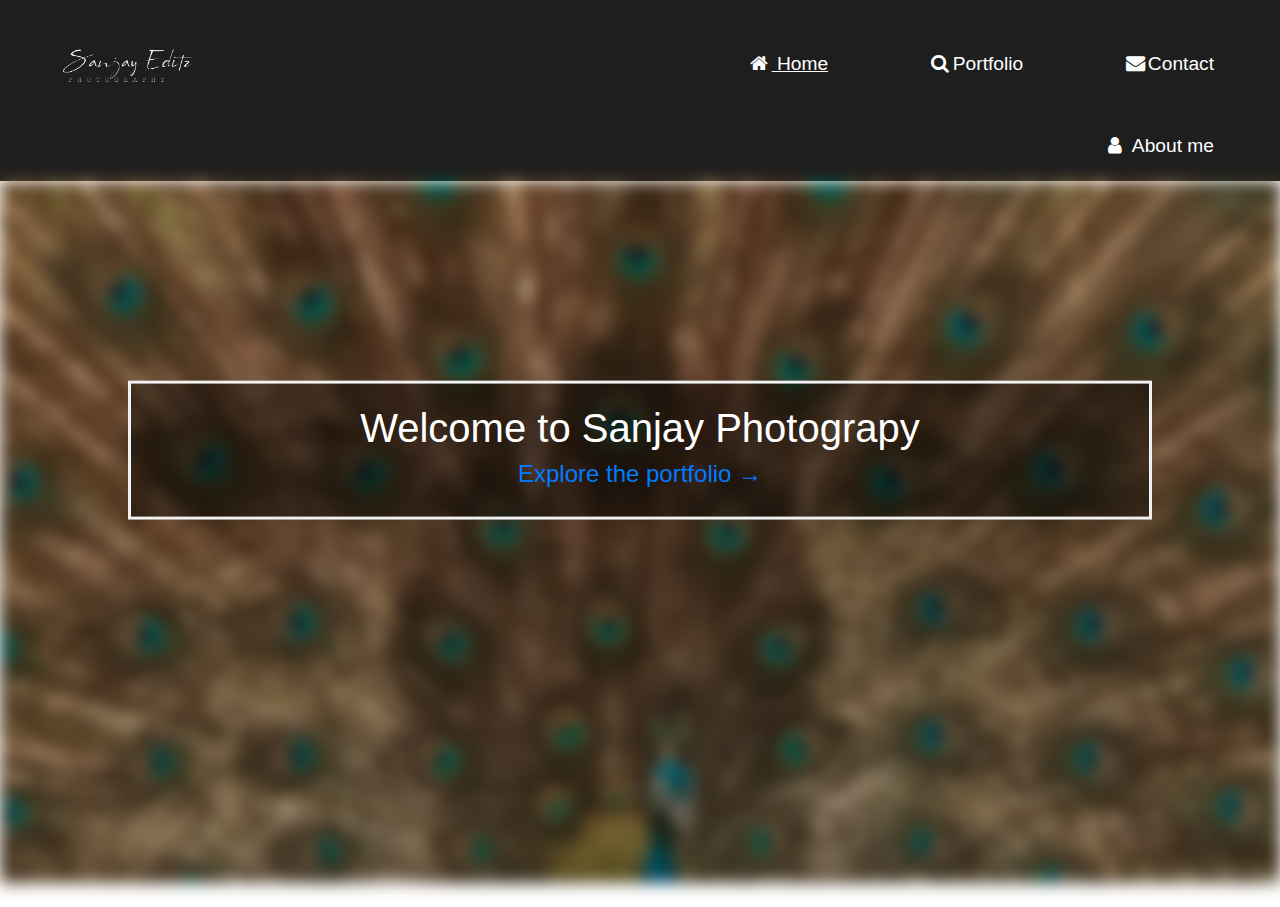
<file: index.html>
<!doctype html>
<html lang="en">
  <head>
    <title>Sanjay Photography</title>
    <!-- Required meta tags -->
    <meta charset="utf-8">
    <meta name="viewport" content="width=device-width, initial-scale=1, shrink-to-fit=no">


    <!-- style -->

    <!-- Bootstrap CSS -->
    <link rel="stylesheet" href="https://stackpath.bootstrapcdn.com/bootstrap/4.3.1/css/bootstrap.min.css" integrity="sha384-ggOyR0iXCbMQv3Xipma34MD+dH/1fQ784/j6cY/iJTQUOhcWr7x9JvoRxT2MZw1T" crossorigin="anonymous">
  

    <link rel="stylesheet" href="css/index.css">
  
  </head>

  <body>

    <!-- Load an icon library -->
<link rel="stylesheet" href="https://cdnjs.cloudflare.com/ajax/libs/font-awesome/4.7.0/css/font-awesome.min.css">


<div>
<div class="navbar d-flex justify-content-end">
  <div class="d-flex justify-content-start">
    <img src="images/sanjay.png" alt="" style="width: 30%;"> 
  </div>

  <a class="active" href="index.html"><i class="fa fa-fw fa-home"></i> Home</a>
  <a  href="html/portfolio.html"><i class="fa fa-fw fa-search"></i>Portfolio</a>
  <a  href="html/contact.html"><i class="fa fa-fw fa-envelope"></i>Contact</a>
  <a  href="html/aboutme.html"><i class="fa fa-fw fa-user"></i> About me</a>



</div>

</div>

<div class="bg-image"></div>

<div class="bg-text">
  <h1>Welcome to Sanjay Photograpy</h1>
  <a href="html/portfolio.html"> <h4>Explore the portfolio →</h4>
  </a>
</div>



















<br>


      
    <!-- Optional JavaScript -->
    <!-- jQuery first, then Popper.js, then Bootstrap JS -->
    <script src="https://code.jquery.com/jquery-3.3.1.slim.min.js" integrity="sha384-q8i/X+965DzO0rT7abK41JStQIAqVgRVzpbzo5smXKp4YfRvH+8abtTE1Pi6jizo" crossorigin="anonymous"></script>
    <script src="https://cdnjs.cloudflare.com/ajax/libs/popper.js/1.14.7/umd/popper.min.js" integrity="sha384-UO2eT0CpHqdSJQ6hJty5KVphtPhzWj9WO1clHTMGa3JDZwrnQq4sF86dIHNDz0W1" crossorigin="anonymous"></script>
    <script src="https://stackpath.bootstrapcdn.com/bootstrap/4.3.1/js/bootstrap.min.js" integrity="sha384-JjSmVgyd0p3pXB1rRibZUAYoIIy6OrQ6VrjIEaFf/nJGzIxFDsf4x0xIM+B07jRM" crossorigin="anonymous"></script>
  </body>
</html>
</file>
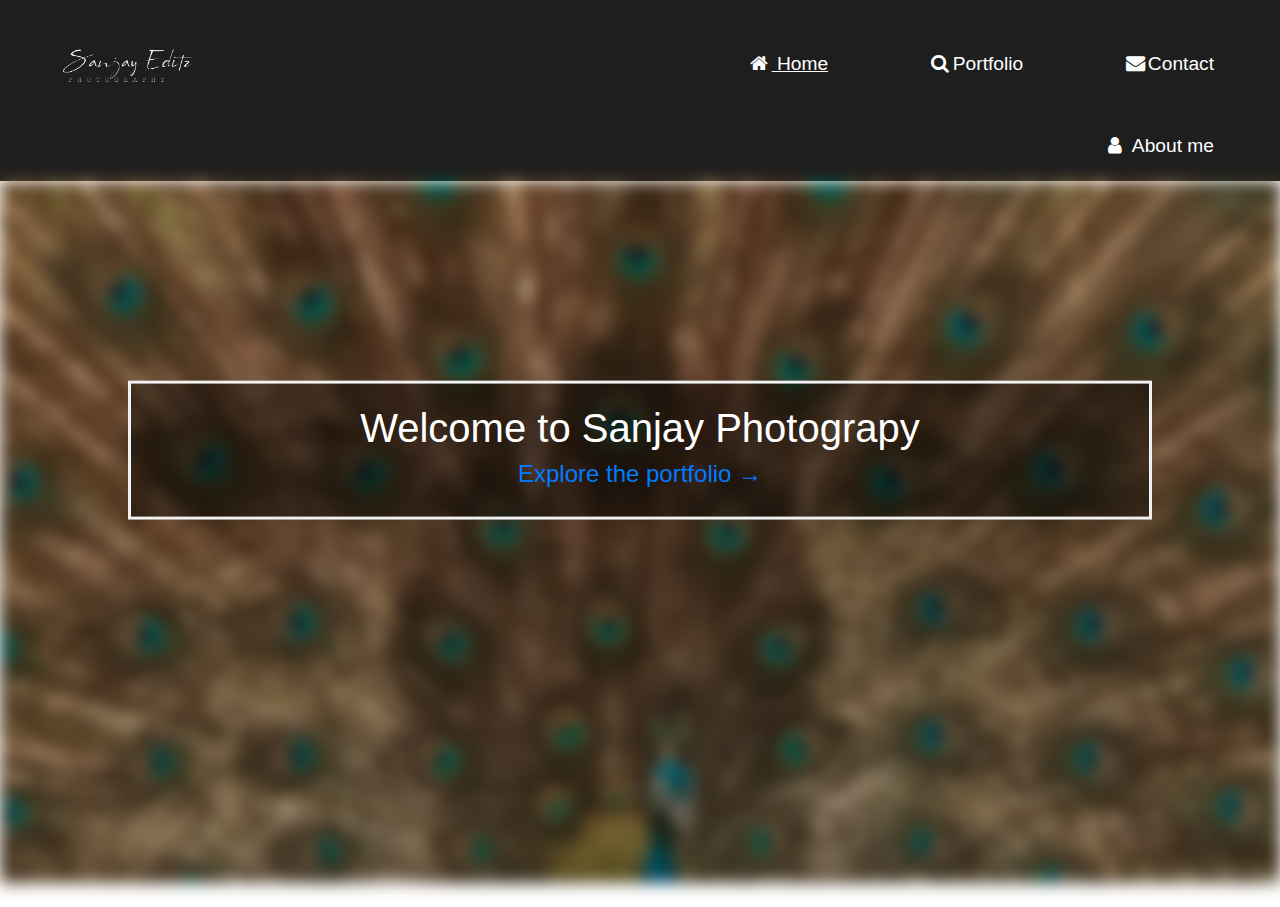
<file: html/index.html>
<!doctype html>
<html lang="en">
  <head>
    <title>Sanjay Photography</title>
    <!-- Required meta tags -->
    <meta charset="utf-8">
    <meta name="viewport" content="width=device-width, initial-scale=1, shrink-to-fit=no">


    <!-- style -->

    <!-- Bootstrap CSS -->
    <link rel="stylesheet" href="https://stackpath.bootstrapcdn.com/bootstrap/4.3.1/css/bootstrap.min.css" integrity="sha384-ggOyR0iXCbMQv3Xipma34MD+dH/1fQ784/j6cY/iJTQUOhcWr7x9JvoRxT2MZw1T" crossorigin="anonymous">
  

    <link rel="stylesheet" href="../css/index.css">
  
  </head>

  <body>

    <!-- Load an icon library -->
<link rel="stylesheet" href="https://cdnjs.cloudflare.com/ajax/libs/font-awesome/4.7.0/css/font-awesome.min.css">


<div>
<div class="navbar d-flex justify-content-end">
  <div class="d-flex justify-content-start">
    <img src="../images/sanjay.png" alt="" style="width: 30%;"> 
  </div>

  <a class="active" href="#"><i class="fa fa-fw fa-home"></i> Home</a>
  <a  href="../html/portfolio.html"><i class="fa fa-fw fa-search"></i>Portfolio</a>
  <a  href="../html/contact.html"><i class="fa fa-fw fa-envelope"></i>Contact</a>
  <a  href="../html/aboutme.html"><i class="fa fa-fw fa-user"></i> About me</a>



</div>

</div>

<div class="bg-image"></div>

<div class="bg-text">
  <h1>Welcome to Sanjay Photograpy</h1>
  <a href="../html/index.html"> <h4>Explore the portfolio →</h4>
  </a>
</div>



















<br>


      
    <!-- Optional JavaScript -->
    <!-- jQuery first, then Popper.js, then Bootstrap JS -->
    <script src="https://code.jquery.com/jquery-3.3.1.slim.min.js" integrity="sha384-q8i/X+965DzO0rT7abK41JStQIAqVgRVzpbzo5smXKp4YfRvH+8abtTE1Pi6jizo" crossorigin="anonymous"></script>
    <script src="https://cdnjs.cloudflare.com/ajax/libs/popper.js/1.14.7/umd/popper.min.js" integrity="sha384-UO2eT0CpHqdSJQ6hJty5KVphtPhzWj9WO1clHTMGa3JDZwrnQq4sF86dIHNDz0W1" crossorigin="anonymous"></script>
    <script src="https://stackpath.bootstrapcdn.com/bootstrap/4.3.1/js/bootstrap.min.js" integrity="sha384-JjSmVgyd0p3pXB1rRibZUAYoIIy6OrQ6VrjIEaFf/nJGzIxFDsf4x0xIM+B07jRM" crossorigin="anonymous"></script>
  </body>
</html>
</file>
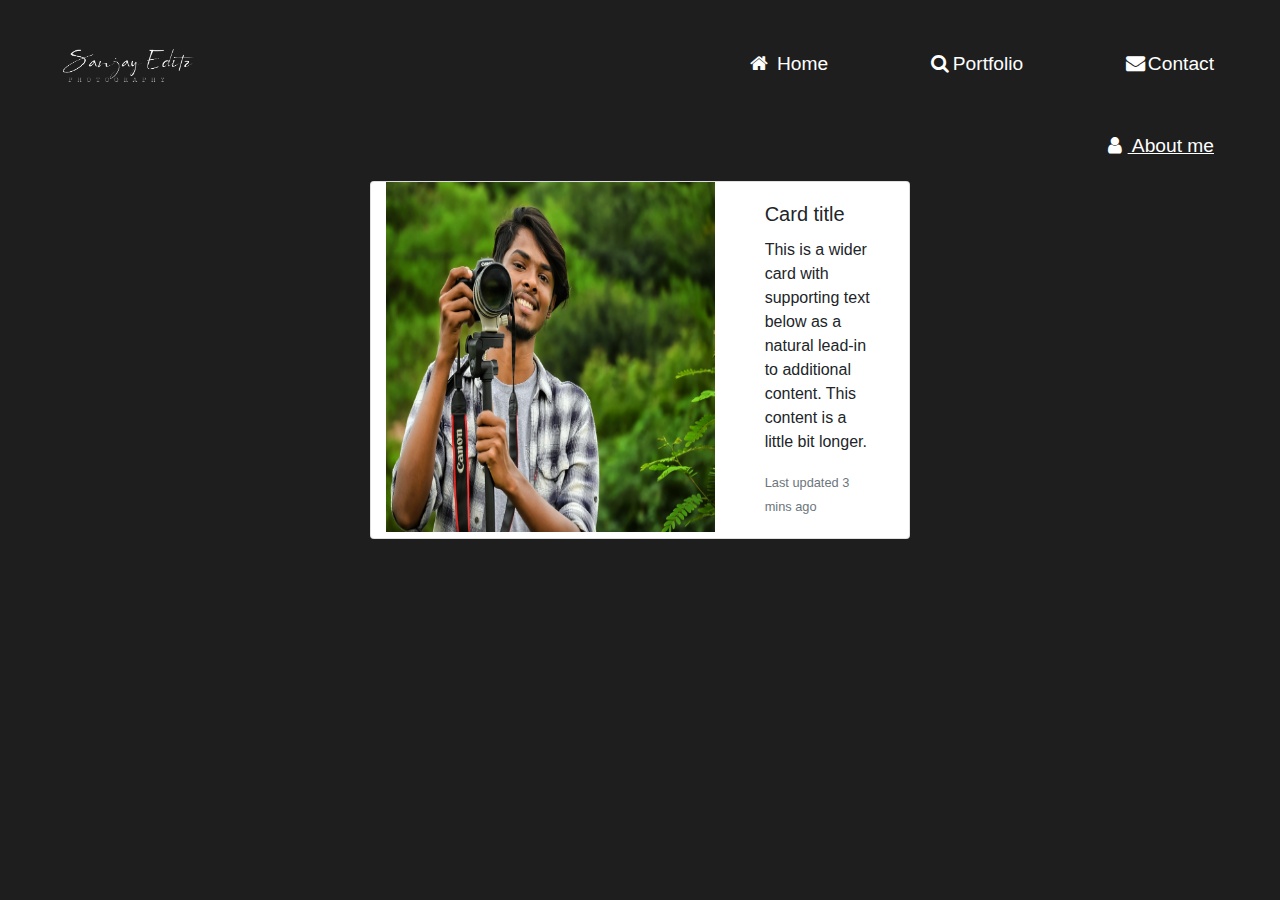
<file: html/aboutme.html>
<!doctype html>
<html lang="en">
  <head>
    <title>Sanjay Photography</title>
    <!-- Required meta tags -->
    <meta charset="utf-8">
    <meta name="viewport" content="width=device-width, initial-scale=1, shrink-to-fit=no">

    <!-- Bootstrap CSS -->
    <link rel="stylesheet" href="https://stackpath.bootstrapcdn.com/bootstrap/4.3.1/css/bootstrap.min.css" integrity="sha384-ggOyR0iXCbMQv3Xipma34MD+dH/1fQ784/j6cY/iJTQUOhcWr7x9JvoRxT2MZw1T" crossorigin="anonymous">
  
    <link rel="stylesheet" href="../css/aboutme.css">
  
  </head>
  <body style="background-color: #1E1E1E;">
    
      <!-- Load an icon library -->
      <link rel="stylesheet" href="https://cdnjs.cloudflare.com/ajax/libs/font-awesome/4.7.0/css/font-awesome.min.css">

    <div class="navbar d-flex justify-content-end">
      <div class="d-flex justify-content-start">
        <img src="../images/sanjay.png" alt="" style="width: 30%;"> 
      </div>
      <a  href="index.html"><i class="fa fa-fw fa-home"></i> Home</a>
      <a  href="portfolio.html"><i class="fa fa-fw fa-search"></i>Portfolio</a>
      <a  href="contact.html"><i class="fa fa-fw fa-envelope"></i>Contact</a>
      <a  class="active" href="aboutme.html"><i class="fa fa-fw fa-user"></i> About me</a>
    </div>



    <div class="card mb-3 container" style="max-width: 540px;">
      <div class="row g-0">
        <div class="col-md-8">
          <img src="../images/sanjay.jpg" class="img-fluid rounded-start" alt="..." style="width:fit-content ; height:350px" >
        </div>
        <br>
        <div class="col-md-4">
          <div class="card-body">
            <h5 class="card-title">Card title</h5>
            <p class="card-text">This is a wider card with supporting text below as a natural lead-in to additional content. This content is a little bit longer.</p>
            <p class="card-text"><small class="text-muted">Last updated 3 mins ago</small></p>
          </div>
        </div>
      </div>
    </div>
    



















    <!-- Optional JavaScript -->
    <!-- jQuery first, then Popper.js, then Bootstrap JS -->
    <script src="https://code.jquery.com/jquery-3.3.1.slim.min.js" integrity="sha384-q8i/X+965DzO0rT7abK41JStQIAqVgRVzpbzo5smXKp4YfRvH+8abtTE1Pi6jizo" crossorigin="anonymous"></script>
    <script src="https://cdnjs.cloudflare.com/ajax/libs/popper.js/1.14.7/umd/popper.min.js" integrity="sha384-UO2eT0CpHqdSJQ6hJty5KVphtPhzWj9WO1clHTMGa3JDZwrnQq4sF86dIHNDz0W1" crossorigin="anonymous"></script>
    <script src="https://stackpath.bootstrapcdn.com/bootstrap/4.3.1/js/bootstrap.min.js" integrity="sha384-JjSmVgyd0p3pXB1rRibZUAYoIIy6OrQ6VrjIEaFf/nJGzIxFDsf4x0xIM+B07jRM" crossorigin="anonymous"></script>
  </body>
</html>
</file>
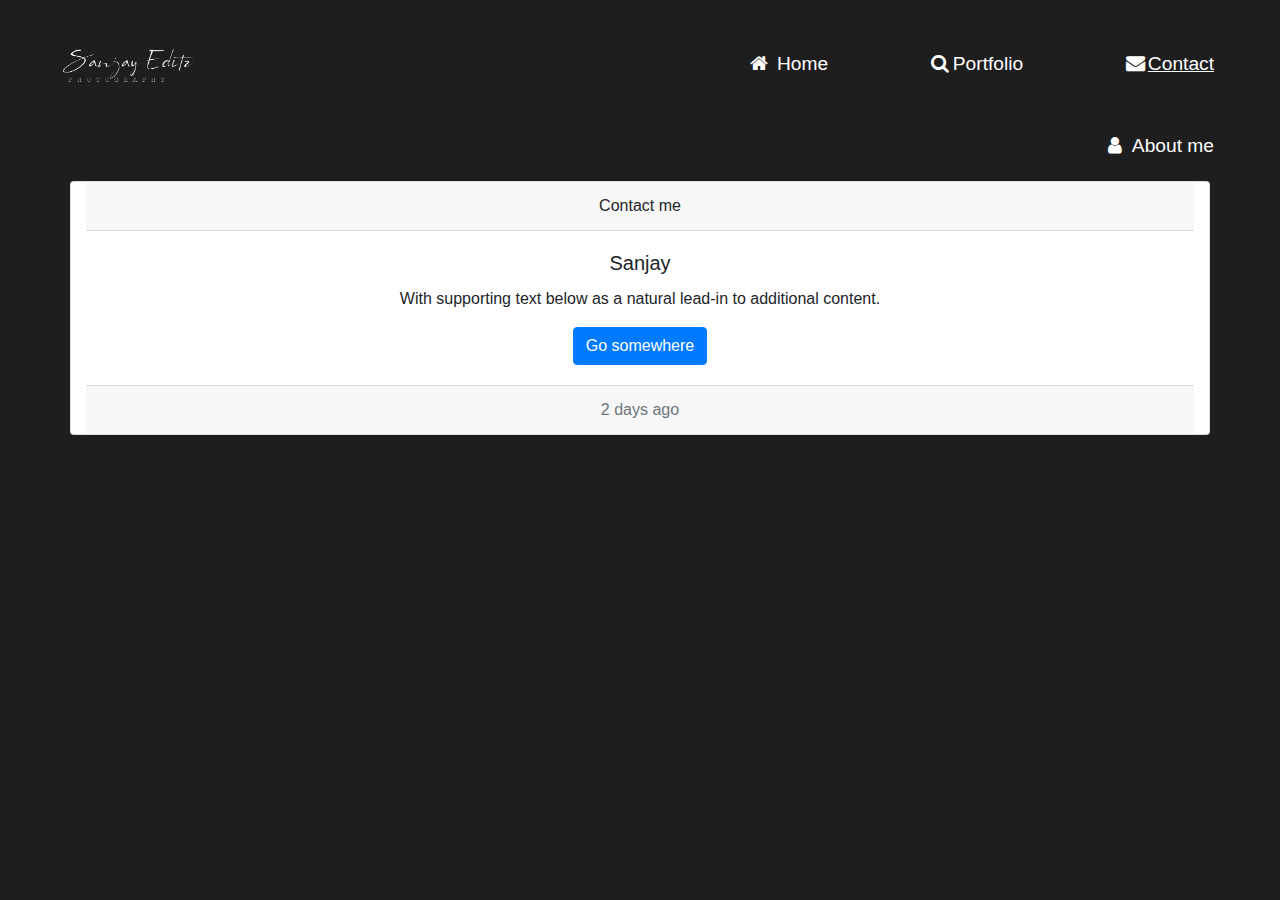
<file: html/contact.html>
<!doctype html>
<html lang="en">
  <head>
    <title>Sanjay Photography</title>
    <!-- Required meta tags -->
    <meta charset="utf-8">
    <meta name="viewport" content="width=device-width, initial-scale=1, shrink-to-fit=no">

    <!-- Bootstrap CSS -->
    <link rel="stylesheet" href="https://stackpath.bootstrapcdn.com/bootstrap/4.3.1/css/bootstrap.min.css" integrity="sha384-ggOyR0iXCbMQv3Xipma34MD+dH/1fQ784/j6cY/iJTQUOhcWr7x9JvoRxT2MZw1T" crossorigin="anonymous">
  
    <link rel="stylesheet" href="../css/contact.css">
  
  </head>
  <body style="background-color: #1E1E1E;">

      <!-- Load an icon library -->
      <link rel="stylesheet" href="https://cdnjs.cloudflare.com/ajax/libs/font-awesome/4.7.0/css/font-awesome.min.css">

    <div class="navbar d-flex justify-content-end">
      <div class="d-flex justify-content-start">
        <img src="../images/sanjay.png" alt="" style="width: 30%;"> 
      </div>
      <a  href="index.html"><i class="fa fa-fw fa-home"></i> Home</a>
      <a  href="portfolio.html"><i class="fa fa-fw fa-search"></i>Portfolio</a>
      <a class="active" href="contact.html"><i class="fa fa-fw fa-envelope"></i>Contact</a>
      <a  href="aboutme.html"><i class="fa fa-fw fa-user"></i> About me</a>
    </div>





      
    <div class="card text-center container">
      <div class="card-header">
        Contact me
      </div>
      <div class="card-body">
        <h5 class="card-title">Sanjay</h5>
        <p class="card-text">With supporting text below as a natural lead-in to additional content.</p>
        <a href="#" class="btn btn-primary">Go somewhere</a>
      </div>
      <div class="card-footer text-muted">
        2 days ago
      </div>
    </div>








      
    <!-- Optional JavaScript -->
    <!-- jQuery first, then Popper.js, then Bootstrap JS -->
    <script src="https://code.jquery.com/jquery-3.3.1.slim.min.js" integrity="sha384-q8i/X+965DzO0rT7abK41JStQIAqVgRVzpbzo5smXKp4YfRvH+8abtTE1Pi6jizo" crossorigin="anonymous"></script>
    <script src="https://cdnjs.cloudflare.com/ajax/libs/popper.js/1.14.7/umd/popper.min.js" integrity="sha384-UO2eT0CpHqdSJQ6hJty5KVphtPhzWj9WO1clHTMGa3JDZwrnQq4sF86dIHNDz0W1" crossorigin="anonymous"></script>
    <script src="https://stackpath.bootstrapcdn.com/bootstrap/4.3.1/js/bootstrap.min.js" integrity="sha384-JjSmVgyd0p3pXB1rRibZUAYoIIy6OrQ6VrjIEaFf/nJGzIxFDsf4x0xIM+B07jRM" crossorigin="anonymous"></script>
  </body>
</html>
</file>
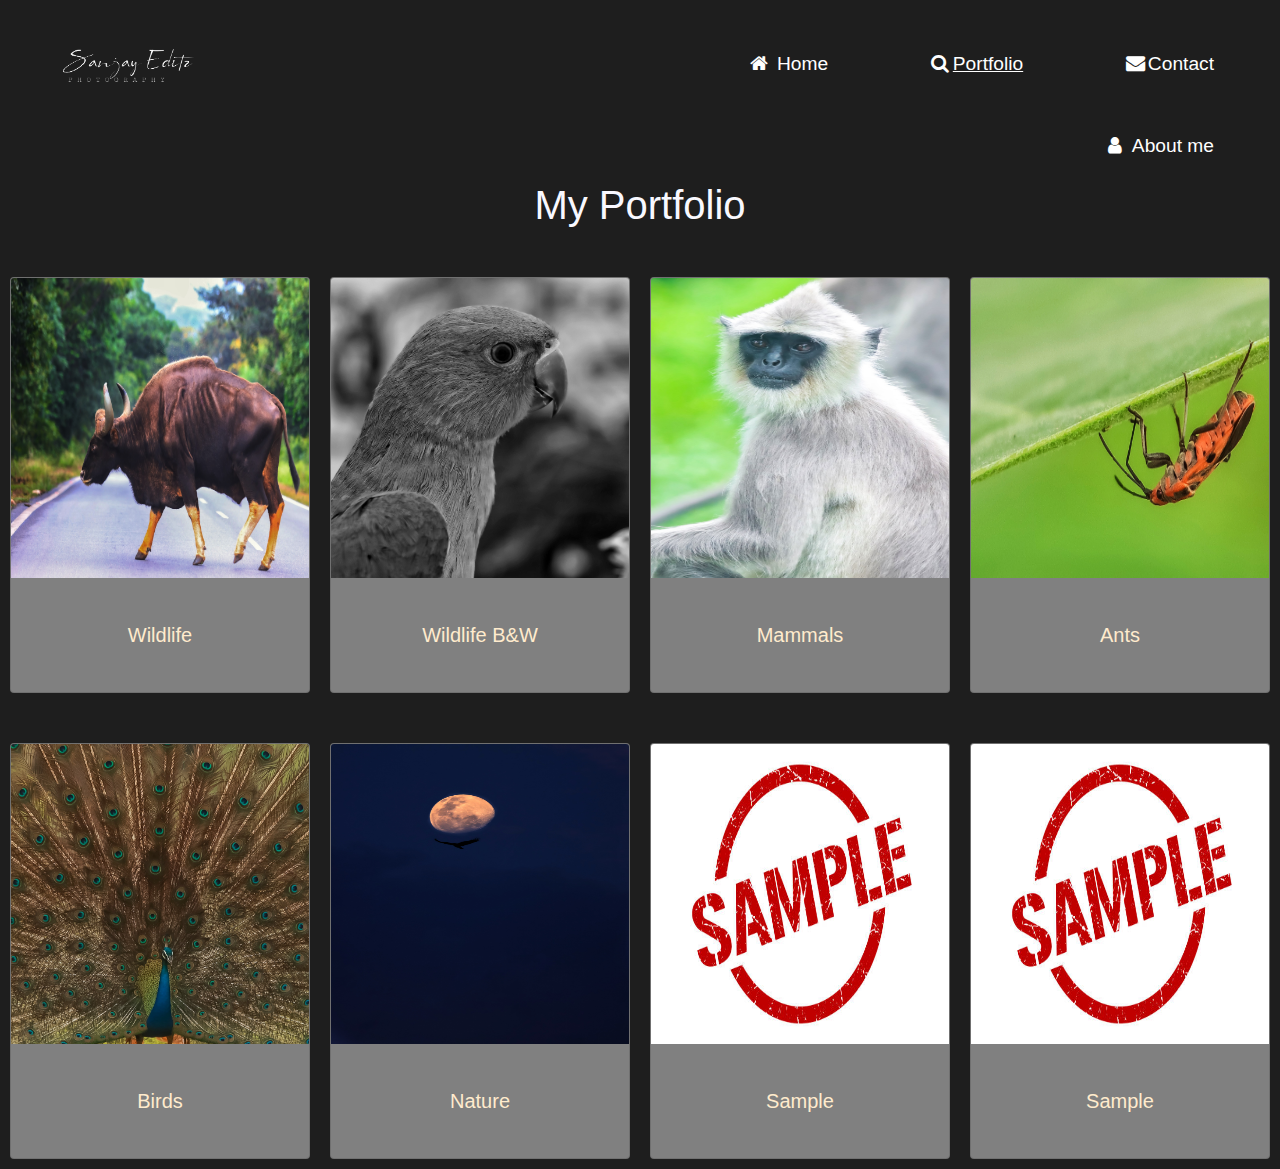
<file: html/portfolio.html>
<!doctype html>
<html lang="en">
  <head>
    <title>Sanjay Photography</title>
    <!-- Required meta tags -->
    <meta charset="utf-8">
    <meta name="viewport" content="width=device-width, initial-scale=1, shrink-to-fit=no">

    <!-- Bootstrap CSS -->
    <link rel="stylesheet" href="https://stackpath.bootstrapcdn.com/bootstrap/4.3.1/css/bootstrap.min.css" integrity="sha384-ggOyR0iXCbMQv3Xipma34MD+dH/1fQ784/j6cY/iJTQUOhcWr7x9JvoRxT2MZw1T" crossorigin="anonymous">
 
    <link rel="stylesheet" href="../css/portfolio.css">
  </head>
  <body style="background-color: #1E1E1E;">


      <!-- Load an icon library -->
      <link rel="stylesheet" href="https://cdnjs.cloudflare.com/ajax/libs/font-awesome/4.7.0/css/font-awesome.min.css">

    <div class="navbar d-flex justify-content-end">
      <div class="d-flex justify-content-start">
        <img src="../images/sanjay.png" alt="" style="width: 30%;"> 
      </div>
      <a  href="index.html"><i class="fa fa-fw fa-home"></i> Home</a>
      <a class="active" href="portfolio.html"><i class="fa fa-fw fa-search"></i>Portfolio</a>
      <a  href="contact.html"><i class="fa fa-fw fa-envelope"></i>Contact</a>
      <a  href="aboutme.html"><i class="fa fa-fw fa-user"></i> About me</a>



      
     
    </div>





<h1 style="text-align: center; color: ghostwhite;">My Portfolio</h1>




    <div class="d-flex justify-content-center" style="padding: 30px;">
             
      <a href="../html/HtmlFile/wildlife.html">
      <div class="row row-cols-1 row-cols-md-2 g-4">
        <div class="col">
          <div class="card ar" >
            <img src="../images/wildlife/20210108161407_IMG_0283-01.jpeg" class="card-img-top" alt="..." width="200px" height="300px">
            <div class="card-body">
              <h5 class="card-title" style="text-align: center; ; padding: 20px; margin: 5px;">Wildlife</h5>
            </div>
          </div>
        </div>
      </div>
      </a>
    

      <a href="../html/HtmlFile/Wildlife B&W.html">
        <div class="row row-cols-1 row-cols-md-2 g-4">
          <div class="col">
            <div class="card ar" >
              <img src="../images/Blackandwhite/IMG_1730 (1)-01.jpeg" class="card-img-top" alt="..." height="300px">
              <div class="card-body">
                <h5 class="card-title" style="text-align: center; ; padding: 20px; margin: 5px;">Wildlife B&W</h5>
              </div>
            </div>
          </div>
        </div>
        </a>

        <a href="../html/HtmlFile/Europe Mammals.html">
          <div class="row row-cols-1 row-cols-md-2 g-4">
            <div class="col">
              <div class="card ar" >
                <img src="../images/mammals/IMG_7524-01.jpeg" class="card-img-top" alt="..."  height="300px">
                <div class="card-body">
                  <h5 class="card-title" style="text-align: center; ; padding: 20px; margin: 5px;">Mammals</h5>
                </div>
              </div>
            </div>
          </div>
          </a>

          <a href="../html/HtmlFile/Ants.html">
            <div class="row row-cols-1 row-cols-md-2 g-4">
              <div class="col">
                <div class="card ar" >
                  <img src="../images/ants/20210511162115_IMG_1552-01.jpeg" class="card-img-top" alt="..." height="300px">
                  <div class="card-body">
                    <h5 class="card-title" style="text-align: center; ; padding: 20px; margin: 5px;">Ants</h5>
                  </div>
                </div>
              </div>
            </div>
            </a>

    </div>




    <div class="d-flex justify-content-center">
             
      <a href="../html/HtmlFile/Birds.html">
      <div class="row row-cols-1 row-cols-md-2 g-4">
        <div class="col">
          <div class="card ar" >
            <img src="../images/birds/IMG_7385-01.jpeg" class="card-img-top" alt="..." width="200px" height="300px">
            <div class="card-body">
              <h5 class="card-title" style="text-align: center; ; padding: 20px; margin: 5px;">Birds</h5>
            </div>
          </div>
        </div>
      </div>
      </a>
    

      <a href="../html/HtmlFile/nature.html">
        <div class="row row-cols-1 row-cols-md-2 g-4">
          <div class="col">
            <div class="card ar" >
              <img src="../images/nature/20210325183022_IMG_1437-01.jpeg" class="card-img-top" alt="..." height="300px">
              <div class="card-body">
                <h5 class="card-title" style="text-align: center; ; padding: 20px; margin: 5px;">Nature</h5>
              </div>
            </div>
          </div>
        </div>
        </a>

        <a href="#">
          <div class="row row-cols-1 row-cols-md-2 g-4">
            <div class="col">
              <div class="card ar" >
                <img src="../images/sample.jpg" class="card-img-top" alt="..."  height="300px">
                <div class="card-body">
                  <h5 class="card-title" style="text-align: center; ; padding: 20px; margin: 5px;">Sample</h5>
                </div>
              </div>
            </div>
          </div>
          </a>

          <a href="#">
            <div class="row row-cols-1 row-cols-md-2 g-4">
              <div class="col">
                <div class="card ar" >
                  <img src="../images/sample.jpg" class="card-img-top" alt="..." height="300px">
                  <div class="card-body">
                    <h5 class="card-title" style="text-align: center; ; padding: 20px; margin: 5px;">Sample</h5>
                  </div>
                </div>
              </div>
            </div>
            </a>

    </div>

  

    
 












    <!-- Optional JavaScript -->
    <!-- jQuery first, then Popper.js, then Bootstrap JS -->
    <script src="https://code.jquery.com/jquery-3.3.1.slim.min.js" integrity="sha384-q8i/X+965DzO0rT7abK41JStQIAqVgRVzpbzo5smXKp4YfRvH+8abtTE1Pi6jizo" crossorigin="anonymous"></script>
    <script src="https://cdnjs.cloudflare.com/ajax/libs/popper.js/1.14.7/umd/popper.min.js" integrity="sha384-UO2eT0CpHqdSJQ6hJty5KVphtPhzWj9WO1clHTMGa3JDZwrnQq4sF86dIHNDz0W1" crossorigin="anonymous"></script>
    <script src="https://stackpath.bootstrapcdn.com/bootstrap/4.3.1/js/bootstrap.min.js" integrity="sha384-JjSmVgyd0p3pXB1rRibZUAYoIIy6OrQ6VrjIEaFf/nJGzIxFDsf4x0xIM+B07jRM" crossorigin="anonymous"></script>
  </body>
</html>
</file>
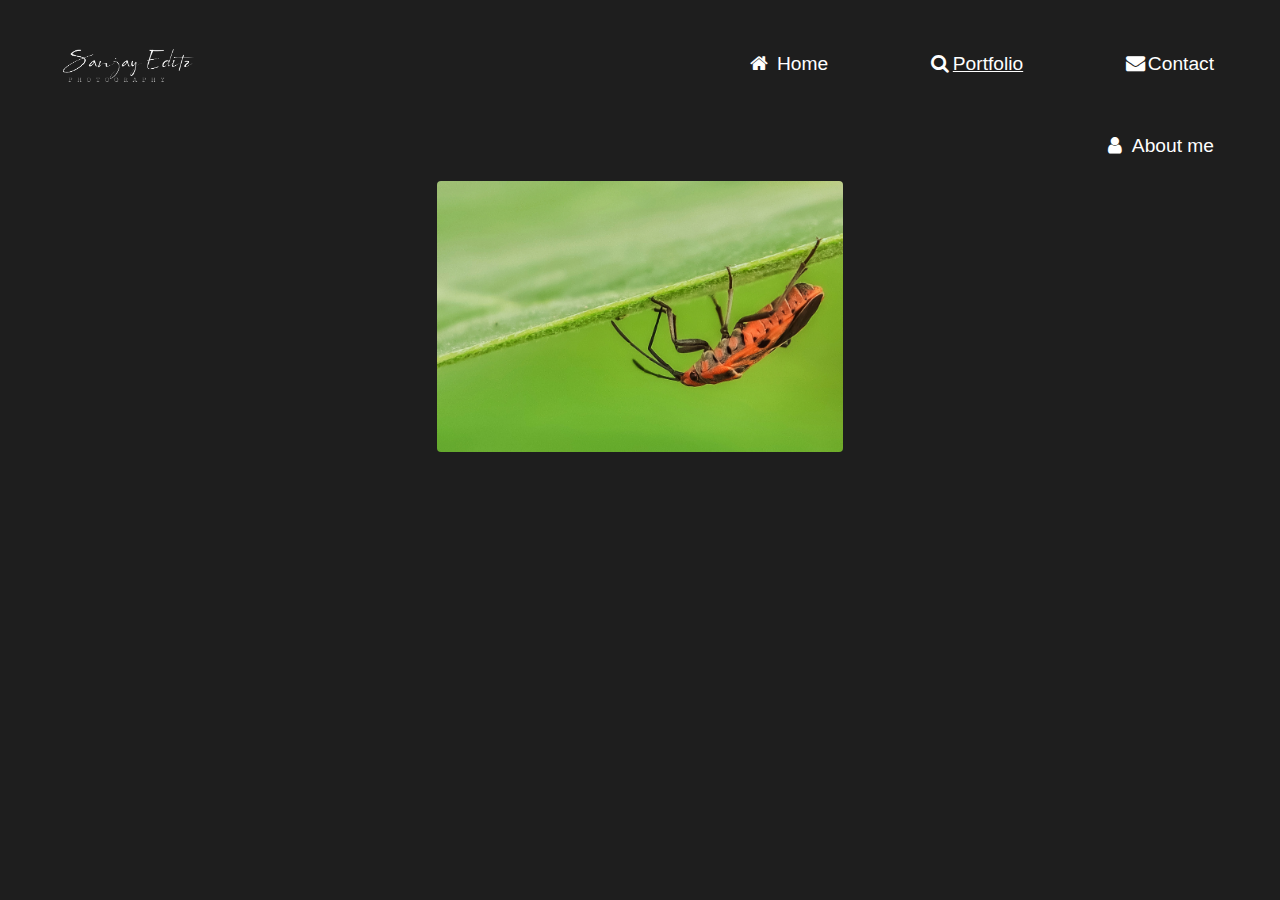
<file: html/HtmlFile/Ants.html>
<!doctype html>
<html lang="en">
  <head>
    <title>Sanjay Photography</title>
    <!-- Required meta tags -->
    <meta charset="utf-8">
    <meta name="viewport" content="width=device-width, initial-scale=1, shrink-to-fit=no">

    <!-- Bootstrap CSS -->
    <link rel="stylesheet" href="https://stackpath.bootstrapcdn.com/bootstrap/4.3.1/css/bootstrap.min.css" integrity="sha384-ggOyR0iXCbMQv3Xipma34MD+dH/1fQ784/j6cY/iJTQUOhcWr7x9JvoRxT2MZw1T" crossorigin="anonymous">
 
    <link rel="stylesheet" href="../../css/CSSFile/Landscape.css">
  </head>
  <body style="background-color: #1E1E1E;">


      <!-- Load an icon library -->
      <link rel="stylesheet" href="https://cdnjs.cloudflare.com/ajax/libs/font-awesome/4.7.0/css/font-awesome.min.css">

    <div class="navbar d-flex justify-content-end">
      <div class="d-flex justify-content-start">
        <img src="../../images/sanjay.png" alt="" style="width: 30%;"> 
      </div>
      <a  href="../index.html"><i class="fa fa-fw fa-home"></i> Home</a>
      <a class="active" href="../portfolio.html"><i class="fa fa-fw fa-search"></i>Portfolio</a>
      <a  href="../contact.html"><i class="fa fa-fw fa-envelope"></i>Contact</a>
      <a  href="../aboutme.html"><i class="fa fa-fw fa-user"></i> About me</a>
      
     
    </div>



    <!-- Gallery -->
<div class="row d-flex justify-content-center">
  <div class="col-lg-4 col-md-12 mb-4 mb-lg-0">
    <img
      src="../../images/ants/20210511162115_IMG_1552-01.jpeg"
      class="w-100 shadow-1-strong rounded mb-4"
      alt=""
    />
   
  
  </div>


  <!-- <div class="col-lg-4 col-md-12 mb-4 mb-lg-0">
    <img
      src=""
      class="w-100 shadow-1-strong rounded mb-4"
      alt="" style="height:500px"
    />
   
  </div> -->

  
</div>
<!-- Gallery -->






















      
    <!-- Optional JavaScript -->
    <!-- jQuery first, then Popper.js, then Bootstrap JS -->
    <script src="https://code.jquery.com/jquery-3.3.1.slim.min.js" integrity="sha384-q8i/X+965DzO0rT7abK41JStQIAqVgRVzpbzo5smXKp4YfRvH+8abtTE1Pi6jizo" crossorigin="anonymous"></script>
    <script src="https://cdnjs.cloudflare.com/ajax/libs/popper.js/1.14.7/umd/popper.min.js" integrity="sha384-UO2eT0CpHqdSJQ6hJty5KVphtPhzWj9WO1clHTMGa3JDZwrnQq4sF86dIHNDz0W1" crossorigin="anonymous"></script>
    <script src="https://stackpath.bootstrapcdn.com/bootstrap/4.3.1/js/bootstrap.min.js" integrity="sha384-JjSmVgyd0p3pXB1rRibZUAYoIIy6OrQ6VrjIEaFf/nJGzIxFDsf4x0xIM+B07jRM" crossorigin="anonymous"></script>
  </body>
</html>
</file>
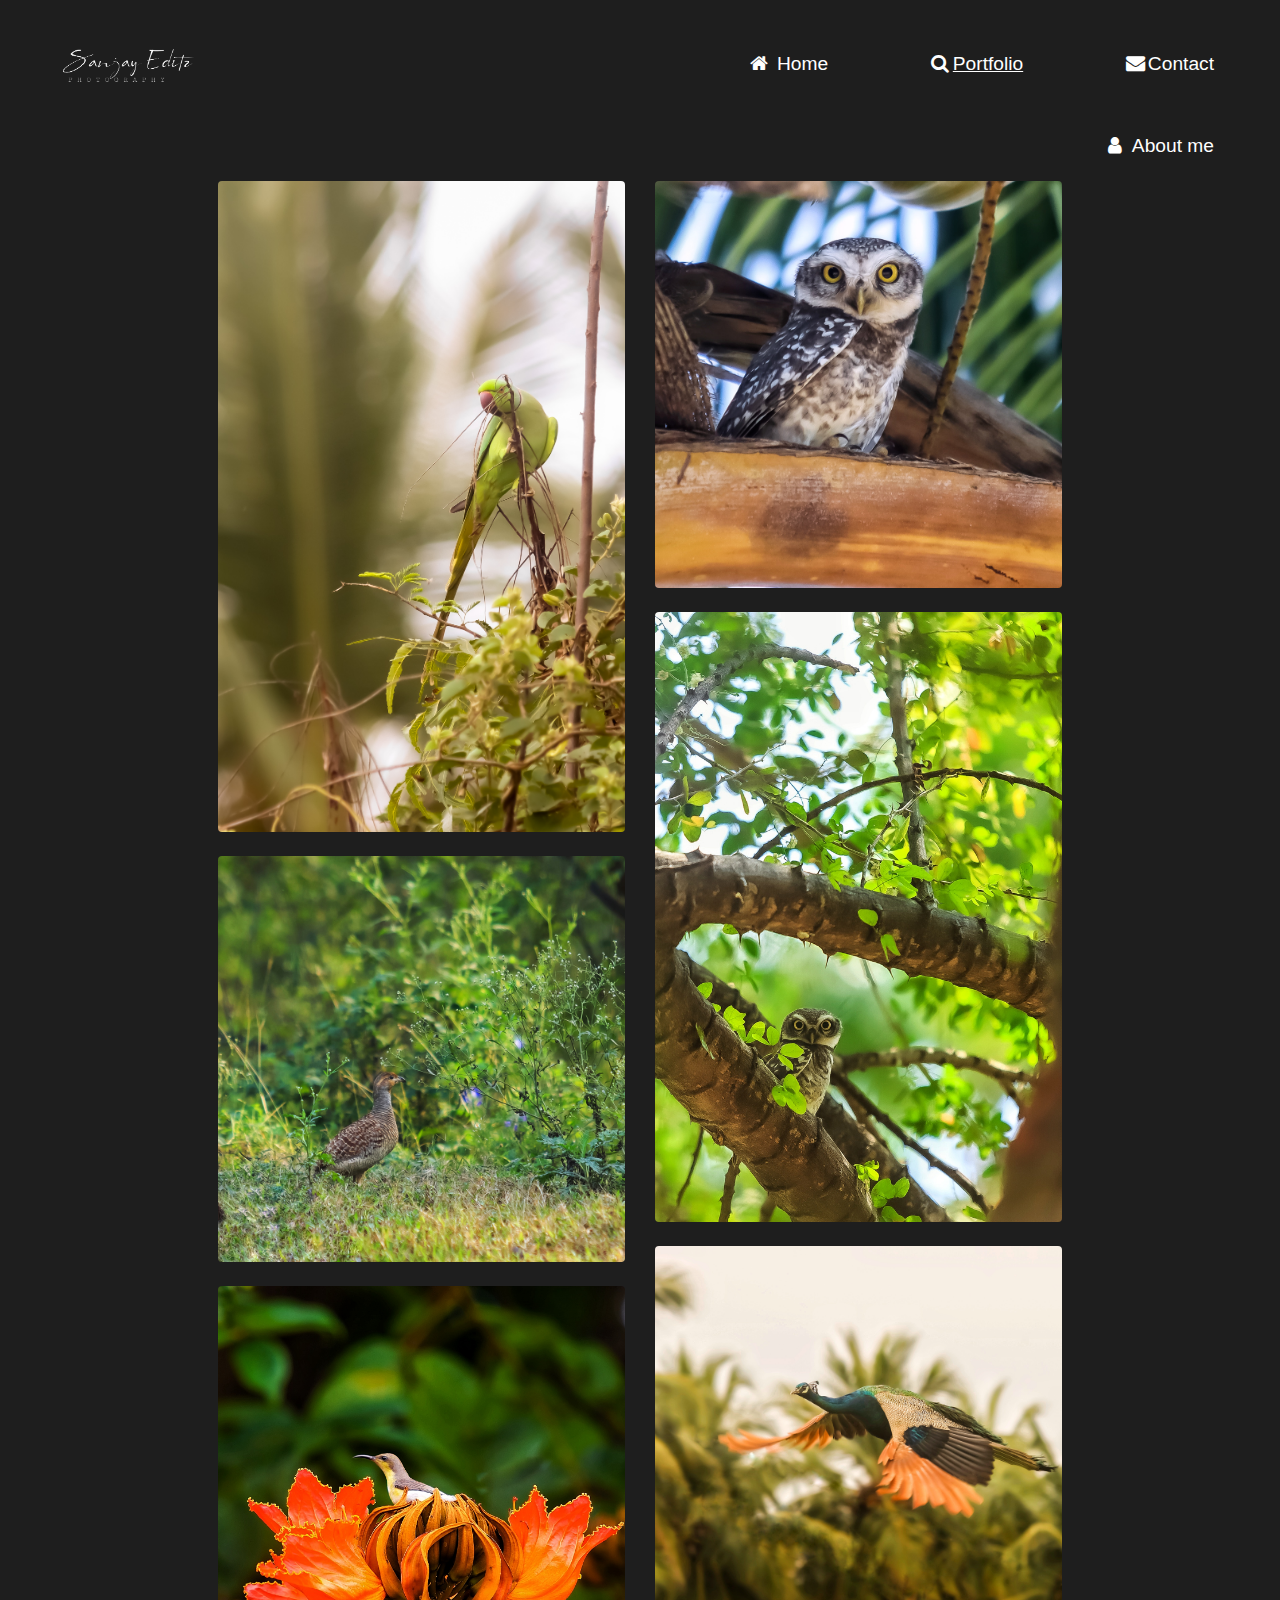
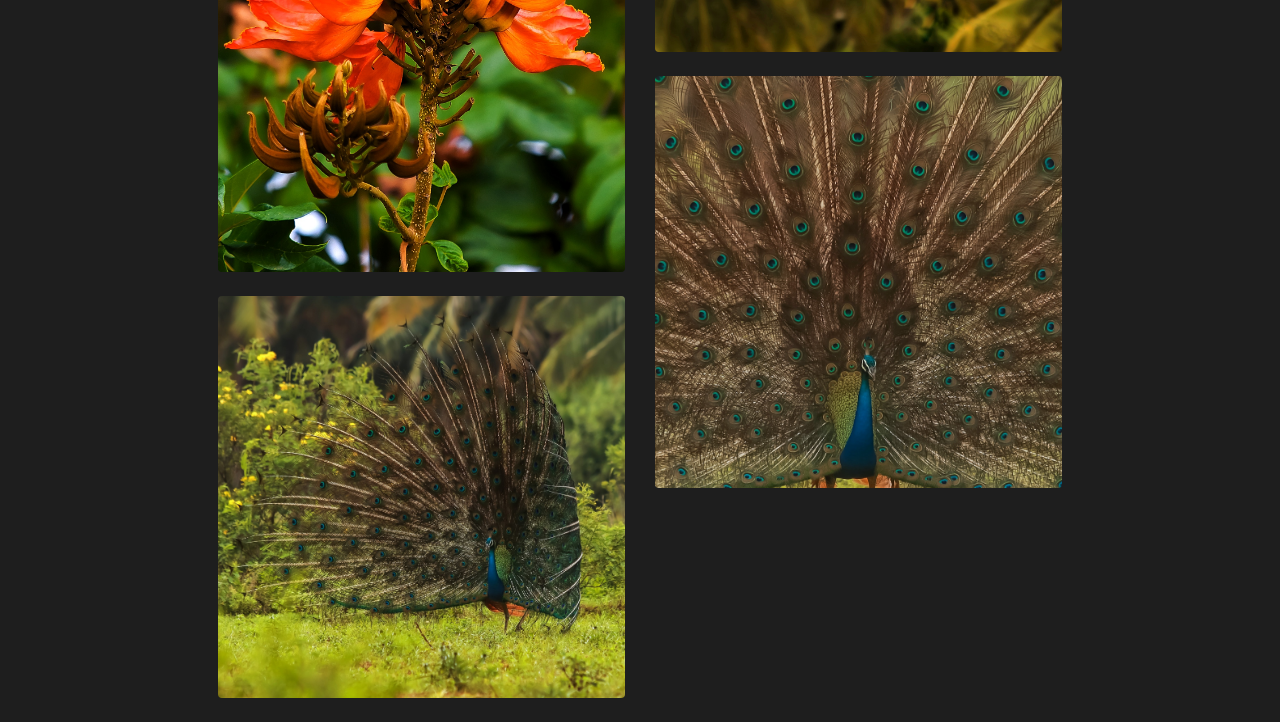
<file: html/HtmlFile/Birds.html>
<!doctype html>
<html lang="en">
  <head>
    <title>Sanjay Photography</title>
    <!-- Required meta tags -->
    <meta charset="utf-8">
    <meta name="viewport" content="width=device-width, initial-scale=1, shrink-to-fit=no">

    <!-- Bootstrap CSS -->
    <link rel="stylesheet" href="https://stackpath.bootstrapcdn.com/bootstrap/4.3.1/css/bootstrap.min.css" integrity="sha384-ggOyR0iXCbMQv3Xipma34MD+dH/1fQ784/j6cY/iJTQUOhcWr7x9JvoRxT2MZw1T" crossorigin="anonymous">
 
    <link rel="stylesheet" href="../../css/CSSFile/Landscape.css">
  </head>
  <body style="background-color: #1E1E1E;">


      <!-- Load an icon library -->
      <link rel="stylesheet" href="https://cdnjs.cloudflare.com/ajax/libs/font-awesome/4.7.0/css/font-awesome.min.css">

    <div class="navbar d-flex justify-content-end">
      <div class="d-flex justify-content-start">
        <img src="../../images/sanjay.png" alt="" style="width: 30%;"> 
      </div>
      <a  href="../index.html"><i class="fa fa-fw fa-home"></i> Home</a>
      <a class="active" href="../portfolio.html"><i class="fa fa-fw fa-search"></i>Portfolio</a>
      <a  href="../contact.html"><i class="fa fa-fw fa-envelope"></i>Contact</a>
      <a  href="../aboutme.html"><i class="fa fa-fw fa-user"></i> About me</a>
      
     
    </div>


<!-- Gallery -->
<div class="row d-flex justify-content-center">
    <div class="col-lg-4 col-md-12 mb-4 mb-lg-0">
      <img
        src="../../images/birds/20201208154821_IMG_9300.jpg"
        class="w-100 shadow-1-strong rounded mb-4"
        alt=""
      />
      <img
      src="../../images/birds/20210108165028_IMG_0295-01.jpeg"
      class="w-100 shadow-1-strong rounded mb-4"
      alt=""
    />

    <img
    src="../../images/birds/IMG_0406-01.jpeg"
    class="w-100 shadow-1-strong rounded mb-4"
    alt=""
  />

  <img
    src="../../images/birds/IMG_7375-01.jpeg"
    class="w-100 shadow-1-strong rounded mb-4"
    alt=""
  />
    
    </div>
  
  
    <div class="col-lg-4 col-md-12 mb-4 mb-lg-0">
      <img
        src="../../images/birds/20210208102004_IMG_0604 (1)-01.jpeg"
        class="w-100 shadow-1-strong rounded mb-4"
        alt=""
      />

       <img
      src="../../images/birds/20210306120020_IMG_1256-01.jpeg"
      class="w-100 shadow-1-strong rounded mb-4"
      alt=""
    />

    <img
        src="../../images/birds/IMG_0447-01.jpeg"
        class="w-100 shadow-1-strong rounded mb-4"
        alt=""
      />


      <img
    src="../../images/birds/IMG_7385-01.jpeg"
    class="w-100 shadow-1-strong rounded mb-4"
    alt=""
  />
    </div>

    

  <!-- Gallery -->





















      
    <!-- Optional JavaScript -->
    <!-- jQuery first, then Popper.js, then Bootstrap JS -->
    <script src="https://code.jquery.com/jquery-3.3.1.slim.min.js" integrity="sha384-q8i/X+965DzO0rT7abK41JStQIAqVgRVzpbzo5smXKp4YfRvH+8abtTE1Pi6jizo" crossorigin="anonymous"></script>
    <script src="https://cdnjs.cloudflare.com/ajax/libs/popper.js/1.14.7/umd/popper.min.js" integrity="sha384-UO2eT0CpHqdSJQ6hJty5KVphtPhzWj9WO1clHTMGa3JDZwrnQq4sF86dIHNDz0W1" crossorigin="anonymous"></script>
    <script src="https://stackpath.bootstrapcdn.com/bootstrap/4.3.1/js/bootstrap.min.js" integrity="sha384-JjSmVgyd0p3pXB1rRibZUAYoIIy6OrQ6VrjIEaFf/nJGzIxFDsf4x0xIM+B07jRM" crossorigin="anonymous"></script>
  </body>
</html>
</file>
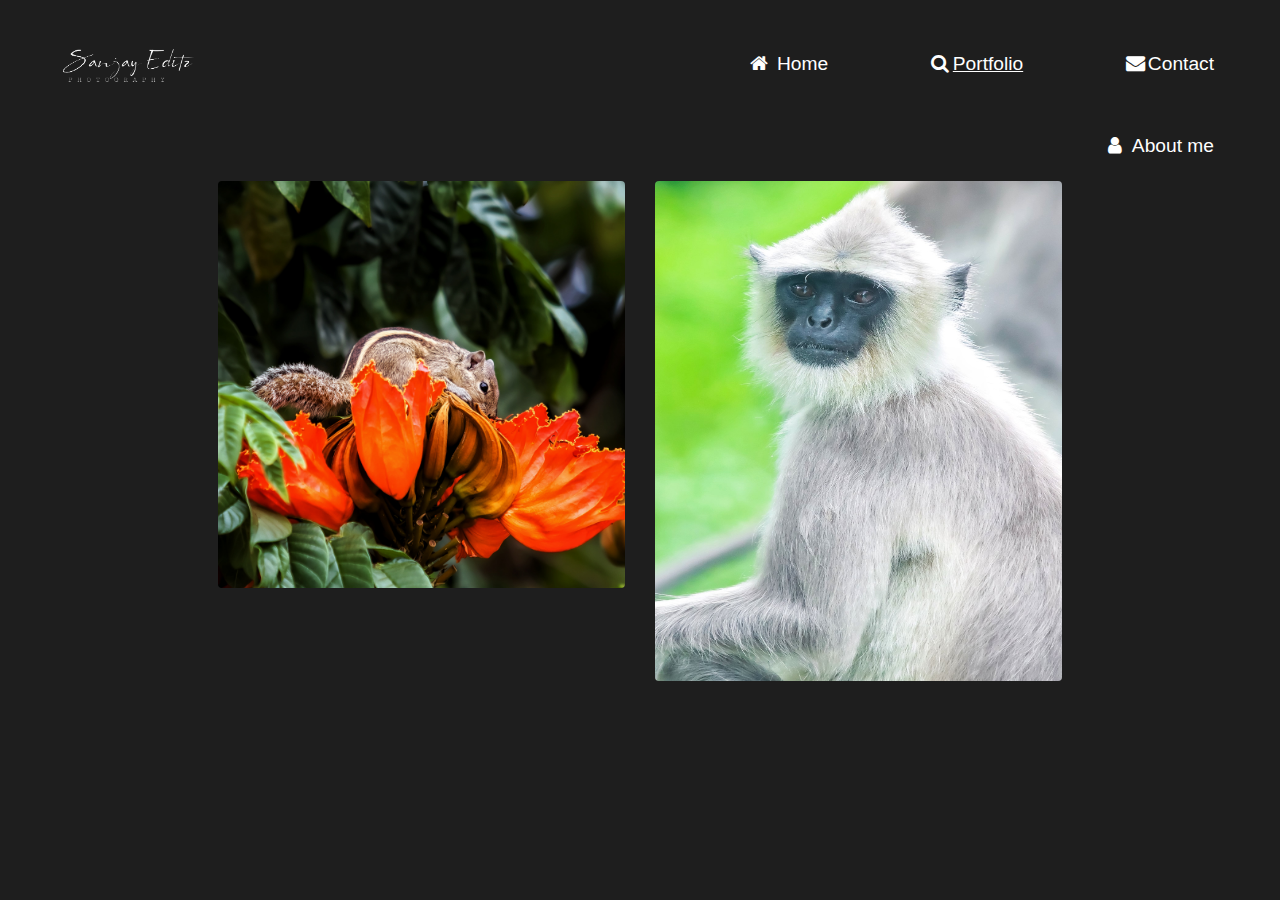
<file: html/HtmlFile/Europe Mammals.html>
<!doctype html>
<html lang="en">
  <head>
    <title>Sanjay Photography</title>
    <!-- Required meta tags -->
    <meta charset="utf-8">
    <meta name="viewport" content="width=device-width, initial-scale=1, shrink-to-fit=no">

    <!-- Bootstrap CSS -->
    <link rel="stylesheet" href="https://stackpath.bootstrapcdn.com/bootstrap/4.3.1/css/bootstrap.min.css" integrity="sha384-ggOyR0iXCbMQv3Xipma34MD+dH/1fQ784/j6cY/iJTQUOhcWr7x9JvoRxT2MZw1T" crossorigin="anonymous">
 
    <link rel="stylesheet" href="../../css/CSSFile/Europe Mammals.css">
  </head>
  <body style="background-color: #1E1E1E;">


      <!-- Load an icon library -->
      <link rel="stylesheet" href="https://cdnjs.cloudflare.com/ajax/libs/font-awesome/4.7.0/css/font-awesome.min.css">

    <div class="navbar d-flex justify-content-end">
      <div class="d-flex justify-content-start">
        <img src="../../images/sanjay.png" alt="" style="width: 30%;"> 
      </div>
      <a  href="../index.html"><i class="fa fa-fw fa-home"></i> Home</a>
      <a class="active" href="../portfolio.html"><i class="fa fa-fw fa-search"></i>Portfolio</a>
      <a  href="../contact.html"><i class="fa fa-fw fa-envelope"></i>Contact</a>
      <a  href="../aboutme.html"><i class="fa fa-fw fa-user"></i> About me</a>

     
    </div>







    

<!-- Gallery -->
<div class="row d-flex justify-content-center">
  <div class="col-lg-4 col-md-12 mb-4 mb-lg-0">
    <img
      src="../../images/mammals/IMG_0419-01.jpeg"
      class="w-100 shadow-1-strong rounded mb-4"
      alt=""
    />
   
  
  </div>


  <div class="col-lg-4 col-md-12 mb-4 mb-lg-0">
    <img
      src="../../images/mammals/IMG_7524-01.jpeg"
      class="w-100 shadow-1-strong rounded mb-4"
      alt="" style="height:500px"
    />
   
  </div>

  
</div>
<!-- Gallery -->



















      
    <!-- Optional JavaScript -->
    <!-- jQuery first, then Popper.js, then Bootstrap JS -->
    <script src="https://code.jquery.com/jquery-3.3.1.slim.min.js" integrity="sha384-q8i/X+965DzO0rT7abK41JStQIAqVgRVzpbzo5smXKp4YfRvH+8abtTE1Pi6jizo" crossorigin="anonymous"></script>
    <script src="https://cdnjs.cloudflare.com/ajax/libs/popper.js/1.14.7/umd/popper.min.js" integrity="sha384-UO2eT0CpHqdSJQ6hJty5KVphtPhzWj9WO1clHTMGa3JDZwrnQq4sF86dIHNDz0W1" crossorigin="anonymous"></script>
    <script src="https://stackpath.bootstrapcdn.com/bootstrap/4.3.1/js/bootstrap.min.js" integrity="sha384-JjSmVgyd0p3pXB1rRibZUAYoIIy6OrQ6VrjIEaFf/nJGzIxFDsf4x0xIM+B07jRM" crossorigin="anonymous"></script>
  </body>
</html>
</file>
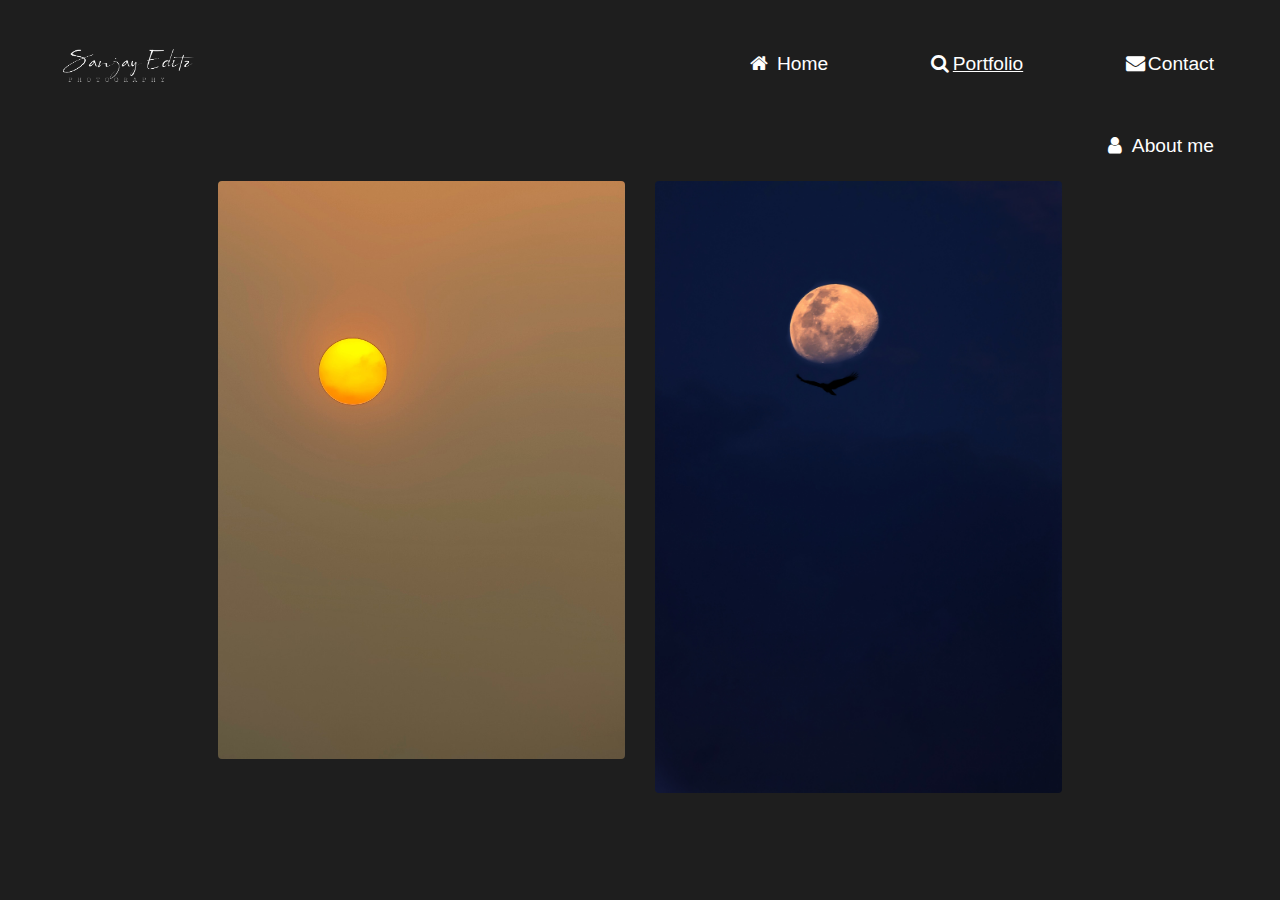
<file: html/HtmlFile/nature.html>
<!doctype html>
<html lang="en">
  <head>
    <title>Sanjay Photography</title>
    <!-- Required meta tags -->
    <meta charset="utf-8">
    <meta name="viewport" content="width=device-width, initial-scale=1, shrink-to-fit=no">

    <!-- Bootstrap CSS -->
    <link rel="stylesheet" href="https://stackpath.bootstrapcdn.com/bootstrap/4.3.1/css/bootstrap.min.css" integrity="sha384-ggOyR0iXCbMQv3Xipma34MD+dH/1fQ784/j6cY/iJTQUOhcWr7x9JvoRxT2MZw1T" crossorigin="anonymous">
 
    <link rel="stylesheet" href="../../css/CSSFile/nature.css">
  </head>
  <body style="background-color: #1E1E1E;">


      <!-- Load an icon library -->
      <link rel="stylesheet" href="https://cdnjs.cloudflare.com/ajax/libs/font-awesome/4.7.0/css/font-awesome.min.css">

    <div class="navbar d-flex justify-content-end">
      <div class="d-flex justify-content-start">
        <img src="../../images/sanjay.png" alt="" style="width: 30%;"> 
      </div>
      <a  href="../index.html"><i class="fa fa-fw fa-home"></i> Home</a>
      <a class="active" href="../portfolio.html"><i class="fa fa-fw fa-search"></i>Portfolio</a>
      <a  href="../contact.html"><i class="fa fa-fw fa-envelope"></i>Contact</a>
      <a  href="../aboutme.html"><i class="fa fa-fw fa-user"></i> About me</a>

     
    </div>







    

<!-- Gallery -->
<div class="row d-flex justify-content-center">
  <div class="col-lg-4 col-md-12 mb-4 mb-lg-0">
    <img
      src="../../images/nature/20210219175644_IMG_0796-01.jpeg"
      class="w-100 shadow-1-strong rounded mb-4"
      alt=""
    />
   
  
  </div>


  <div class="col-lg-4 col-md-12 mb-4 mb-lg-0">
    <img
      src="../../images/nature/20210325183022_IMG_1437-01.jpeg"
      class="w-100 shadow-1-strong rounded mb-4"
      alt=""
    />
   
  </div>

  
</div>
<!-- Gallery -->



















      
    <!-- Optional JavaScript -->
    <!-- jQuery first, then Popper.js, then Bootstrap JS -->
    <script src="https://code.jquery.com/jquery-3.3.1.slim.min.js" integrity="sha384-q8i/X+965DzO0rT7abK41JStQIAqVgRVzpbzo5smXKp4YfRvH+8abtTE1Pi6jizo" crossorigin="anonymous"></script>
    <script src="https://cdnjs.cloudflare.com/ajax/libs/popper.js/1.14.7/umd/popper.min.js" integrity="sha384-UO2eT0CpHqdSJQ6hJty5KVphtPhzWj9WO1clHTMGa3JDZwrnQq4sF86dIHNDz0W1" crossorigin="anonymous"></script>
    <script src="https://stackpath.bootstrapcdn.com/bootstrap/4.3.1/js/bootstrap.min.js" integrity="sha384-JjSmVgyd0p3pXB1rRibZUAYoIIy6OrQ6VrjIEaFf/nJGzIxFDsf4x0xIM+B07jRM" crossorigin="anonymous"></script>
  </body>
</html>
</file>
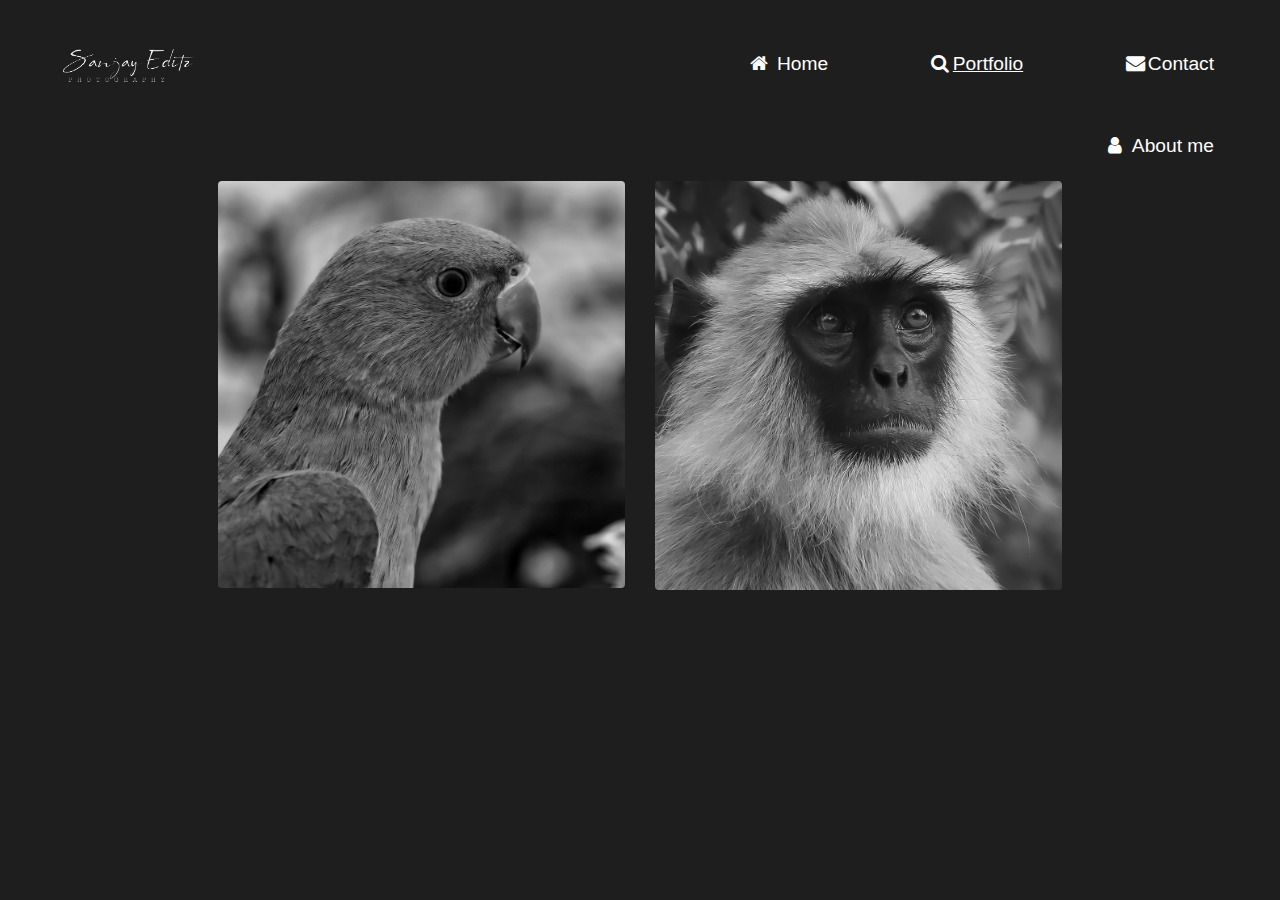
<file: html/HtmlFile/Wildlife B&W.html>
<!doctype html>
<html lang="en">
  <head>
    <title>Sanjay Photography</title>
    <!-- Required meta tags -->
    <meta charset="utf-8">
    <meta name="viewport" content="width=device-width, initial-scale=1, shrink-to-fit=no">

    <!-- Bootstrap CSS -->
    <link rel="stylesheet" href="https://stackpath.bootstrapcdn.com/bootstrap/4.3.1/css/bootstrap.min.css" integrity="sha384-ggOyR0iXCbMQv3Xipma34MD+dH/1fQ784/j6cY/iJTQUOhcWr7x9JvoRxT2MZw1T" crossorigin="anonymous">
 
    <link rel="stylesheet" href="../../css/CSSFile/Wildlife B&W.css">
  </head>
  <body style="background-color: #1E1E1E;">


      <!-- Load an icon library -->
      <link rel="stylesheet" href="https://cdnjs.cloudflare.com/ajax/libs/font-awesome/4.7.0/css/font-awesome.min.css">

    <div class="navbar d-flex justify-content-end">
      <div class="d-flex justify-content-start">
        <img src="../../images/sanjay.png" alt="" style="width: 30%;"> 
      </div>
      <a  href="../index.html"><i class="fa fa-fw fa-home"></i> Home</a>
      <a class="active" href="../portfolio.html"><i class="fa fa-fw fa-search"></i>Portfolio</a>
      <a  href="../contact.html"><i class="fa fa-fw fa-envelope"></i>Contact</a>
      <a  href="../aboutme.html"><i class="fa fa-fw fa-user"></i> About me</a>  
    </div>





<!-- Gallery -->
<div class="row d-flex justify-content-center">
  <div class="col-lg-4 col-md-12 mb-4 mb-lg-0">
    <img
      src="../../images/Blackandwhite/IMG_1730 (1)-01.jpeg"
      class="w-100 shadow-1-strong rounded mb-4"
      alt=""
    />
   
  
  </div>


  <div class="col-lg-4 col-md-12 mb-4 mb-lg-0">
    <img
      src="../../images/Blackandwhite/IMG_8802-01.jpeg"
      class="w-100 shadow-1-strong rounded mb-4"
      alt=""
    />
   
  </div>

  
</div>
<!-- Gallery -->



















      
    <!-- Optional JavaScript -->
    <!-- jQuery first, then Popper.js, then Bootstrap JS -->
    <script src="https://code.jquery.com/jquery-3.3.1.slim.min.js" integrity="sha384-q8i/X+965DzO0rT7abK41JStQIAqVgRVzpbzo5smXKp4YfRvH+8abtTE1Pi6jizo" crossorigin="anonymous"></script>
    <script src="https://cdnjs.cloudflare.com/ajax/libs/popper.js/1.14.7/umd/popper.min.js" integrity="sha384-UO2eT0CpHqdSJQ6hJty5KVphtPhzWj9WO1clHTMGa3JDZwrnQq4sF86dIHNDz0W1" crossorigin="anonymous"></script>
    <script src="https://stackpath.bootstrapcdn.com/bootstrap/4.3.1/js/bootstrap.min.js" integrity="sha384-JjSmVgyd0p3pXB1rRibZUAYoIIy6OrQ6VrjIEaFf/nJGzIxFDsf4x0xIM+B07jRM" crossorigin="anonymous"></script>
  </body>
</html>
</file>
<file: css/index.css>
/* Style the navigation bar */
.navbar {
  width: 100%;
  background-color: #1e1e1e;
  overflow: auto;
}

/* Navbar links */
.navbar a {
  float: left;
  text-align: center;
  padding: 12px;
  color: white;
  font-size: 17px;
  padding-left: 50px;
  padding-right: 50px;
  font-size: larger;
}

/* Navbar links on mouse-over */
.navbar a:hover {
  background-color: cornsilk;
  color: #1e1e1e;
}

/* Current/active navbar link */
.active {
  text-decoration-line: underline;
}

/* Add responsiveness - will automatically display the navbar vertically instead of horizontally on screens less than 500 pixels */
@media screen and (max-width: 500px) {
  .navbar a {
    float: none;
    display: block;
  }
}

/* aaaaaaaaaaaaaaaaaaaaaaaaaaaaaaaaaaaaaaa */
body,
html {
  height: 100%;
}

* {
  box-sizing: border-box;
}

.bg-image {
  /* The image used */
  background-image: url("../images/birds/IMG_7385-01.jpeg");

  /* Add the blur effect */
  filter: blur(8px);
  -webkit-filter: blur(8px);

  /* Full height */
  height: 78%;

  /* Center and scale the image nicely */
  background-position: center;
  background-repeat: no-repeat;
  background-size: cover;
}

/* Position text in the middle of the page/image */
.bg-text {
  background-color: rgb(0, 0, 0); /* Fallback color */
  background-color: rgba(0, 0, 0, 0.4); /* Black w/opacity/see-through */
  color: white;
  font-weight: bold;
  border: 3px solid #f1f1f1;
  position: absolute;
  top: 50%;
  left: 50%;
  transform: translate(-50%, -50%);
  z-index: 2;
  width: 80%;
  padding: 20px;
  text-align: center;
}
</file>
<file: css/aboutme.css>
/* Style the navigation bar */
.navbar {
  width: 100%;
  background-color: #1e1e1e;
  overflow: auto;
}

/* Navbar links */
.navbar a {
  float: left;
  text-align: center;
  padding: 12px;
  color: white;
  font-size: 17px;
  padding-left: 50px;
  padding-right: 50px;
  font-size: larger;
}

/* Navbar links on mouse-over */
.navbar a:hover {
  background-color: cornsilk;
  color: #1e1e1e;
}

/* Current/active navbar link */
.active {
  text-decoration-line: underline;
}

/* Add responsiveness - will automatically display the navbar vertically instead of horizontally on screens less than 500 pixels */
@media screen and (max-width: 500px) {
  .navbar a {
    float: none;
    display: block;
  }
}
</file>
<file: css/contact.css>
/* Style the navigation bar */
.navbar {
  width: 100%;
  background-color: #1e1e1e;
  overflow: auto;
}

/* Navbar links */
.navbar a {
  float: left;
  text-align: center;
  padding: 12px;
  color: white;
  font-size: 17px;
  padding-left: 50px;
  padding-right: 50px;
  font-size: larger;
}

/* Navbar links on mouse-over */
.navbar a:hover {
  background-color: cornsilk;
  color: #1e1e1e;
}

/* Current/active navbar link */
.active {
  text-decoration-line: underline;
}

/* Add responsiveness - will automatically display the navbar vertically instead of horizontally on screens less than 500 pixels */
@media screen and (max-width: 500px) {
  .navbar a {
    float: none;
    display: block;
  }
}
</file>
<file: css/portfolio.css>
/* Style the navigation bar */
.navbar {
  width: 100%;
  background-color: #1e1e1e;
  overflow: auto;
}

/* Navbar links */
.navbar a {
  float: left;
  text-align: center;
  padding: 12px;
  color: white;
  font-size: 17px;
  padding-left: 50px;
  padding-right: 50px;
  font-size: larger;
}

/* Navbar links on mouse-over */
.navbar a:hover {
  background-color: cornsilk;
  color: #1e1e1e;
}

/* Current/active navbar link */
.active {
  text-decoration-line: underline;
}

/* Add responsiveness - will automatically display the navbar vertically instead of horizontally on screens less than 500 pixels */
@media screen and (max-width: 500px) {
  .navbar a {
    float: none;
    display: block;
  }
}

/* aaaaaaaaaa */
.card {
  width: 300px;
}

/* port */
a {
  text-decoration-style: none;
  padding: 10px;
}

a:hover {
  color: #1e1e1e;
}

.ar {
  background-color: grey;
  color: blanchedalmond;
  text-decoration-style: none;
}
</file>
<file: css/CSSFile/Landscape.css>
/* Style the navigation bar */
.navbar {
  width: 100%;
  background-color: #1e1e1e;
  overflow: auto;
}

/* Navbar links */
.navbar a {
  float: left;
  text-align: center;
  padding: 12px;
  color: white;
  font-size: 17px;
  padding-left: 50px;
  padding-right: 50px;
  font-size: larger;
}

/* Navbar links on mouse-over */
.navbar a:hover {
  background-color: cornsilk;
  color: #1e1e1e;
}

/* Current/active navbar link */
.active {
  text-decoration-line: underline;
}

/* Add responsiveness - will automatically display the navbar vertically instead of horizontally on screens less than 500 pixels */
@media screen and (max-width: 500px) {
  .navbar a {
    float: none;
    display: block;
  }
}

/* aaaaaaaaaa */
.card {
  width: 300px;
}
</file>
<file: css/CSSFile/Europe Mammals.css>
/* Style the navigation bar */
.navbar {
  width: 100%;
  background-color: #1e1e1e;
  overflow: auto;
}

/* Navbar links */
.navbar a {
  float: left;
  text-align: center;
  padding: 12px;
  color: white;
  font-size: 17px;
  padding-left: 50px;
  padding-right: 50px;
  font-size: larger;
}

/* Navbar links on mouse-over */
.navbar a:hover {
  background-color: cornsilk;
  color: #1e1e1e;
}

/* Current/active navbar link */
.active {
  text-decoration-line: underline;
}

/* Add responsiveness - will automatically display the navbar vertically instead of horizontally on screens less than 500 pixels */
@media screen and (max-width: 500px) {
  .navbar a {
    float: none;
    display: block;
  }
}

/* aaaaaaaaaa */
.card {
  width: 300px;
}
</file>
<file: css/CSSFile/nature.css>
/* Style the navigation bar */
.navbar {
  width: 100%;
  background-color: #1e1e1e;
  overflow: auto;
}

/* Navbar links */
.navbar a {
  float: left;
  text-align: center;
  padding: 12px;
  color: white;
  font-size: 17px;
  padding-left: 50px;
  padding-right: 50px;
  font-size: larger;
}

/* Navbar links on mouse-over */
.navbar a:hover {
  background-color: cornsilk;
  color: #1e1e1e;
}

/* Current/active navbar link */
.active {
  text-decoration-line: underline;
}

/* Add responsiveness - will automatically display the navbar vertically instead of horizontally on screens less than 500 pixels */
@media screen and (max-width: 500px) {
  .navbar a {
    float: none;
    display: block;
  }
}

/* aaaaaaaaaa */
.card {
  width: 300px;
}
</file>
<file: css/CSSFile/Wildlife B&W.css>
/* Style the navigation bar */
.navbar {
  width: 100%;
  background-color: #1e1e1e;
  overflow: auto;
}

/* Navbar links */
.navbar a {
  float: left;
  text-align: center;
  padding: 12px;
  color: white;
  font-size: 17px;
  padding-left: 50px;
  padding-right: 50px;
  font-size: larger;
}

/* Navbar links on mouse-over */
.navbar a:hover {
  background-color: cornsilk;
  color: #1e1e1e;
}

/* Current/active navbar link */
.active {
  text-decoration-line: underline;
}

/* Add responsiveness - will automatically display the navbar vertically instead of horizontally on screens less than 500 pixels */
@media screen and (max-width: 500px) {
  .navbar a {
    float: none;
    display: block;
  }
}

/* aaaaaaaaaa */
.card {
  width: 300px;
}
</file>
